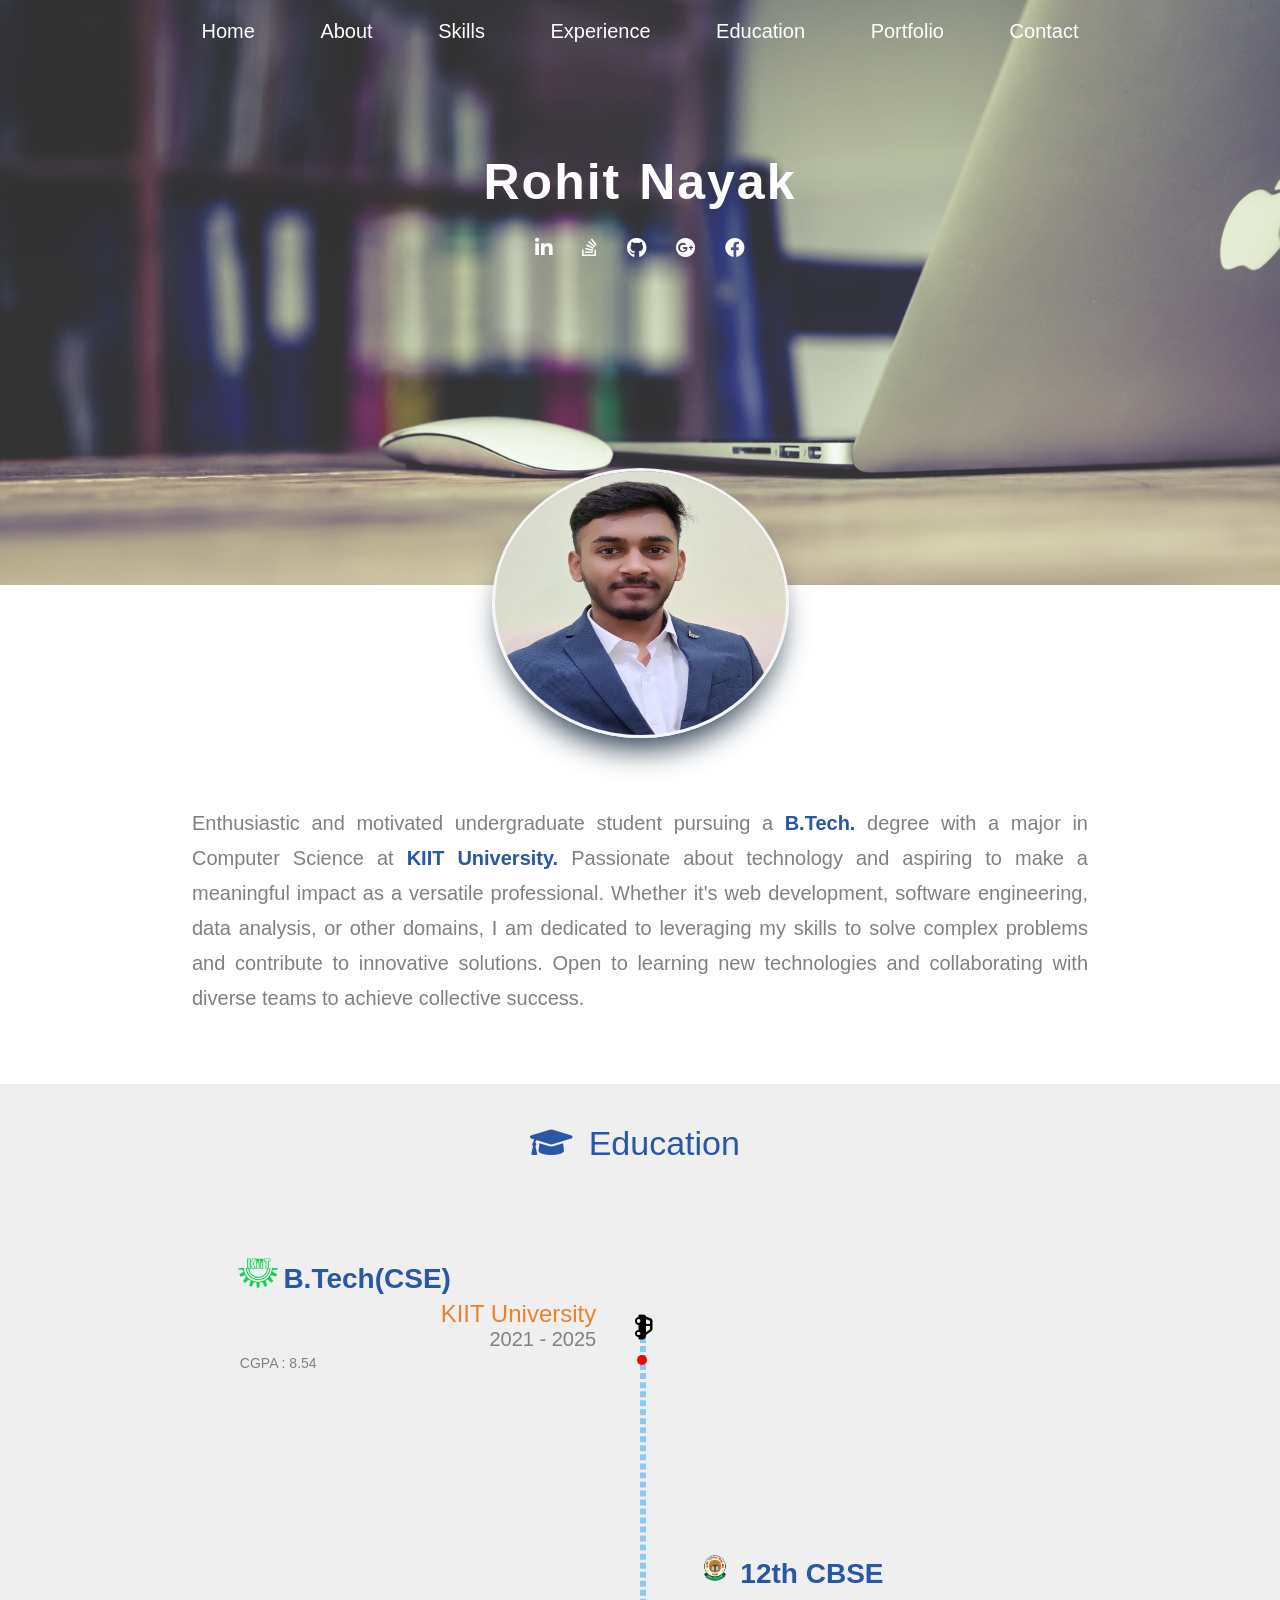
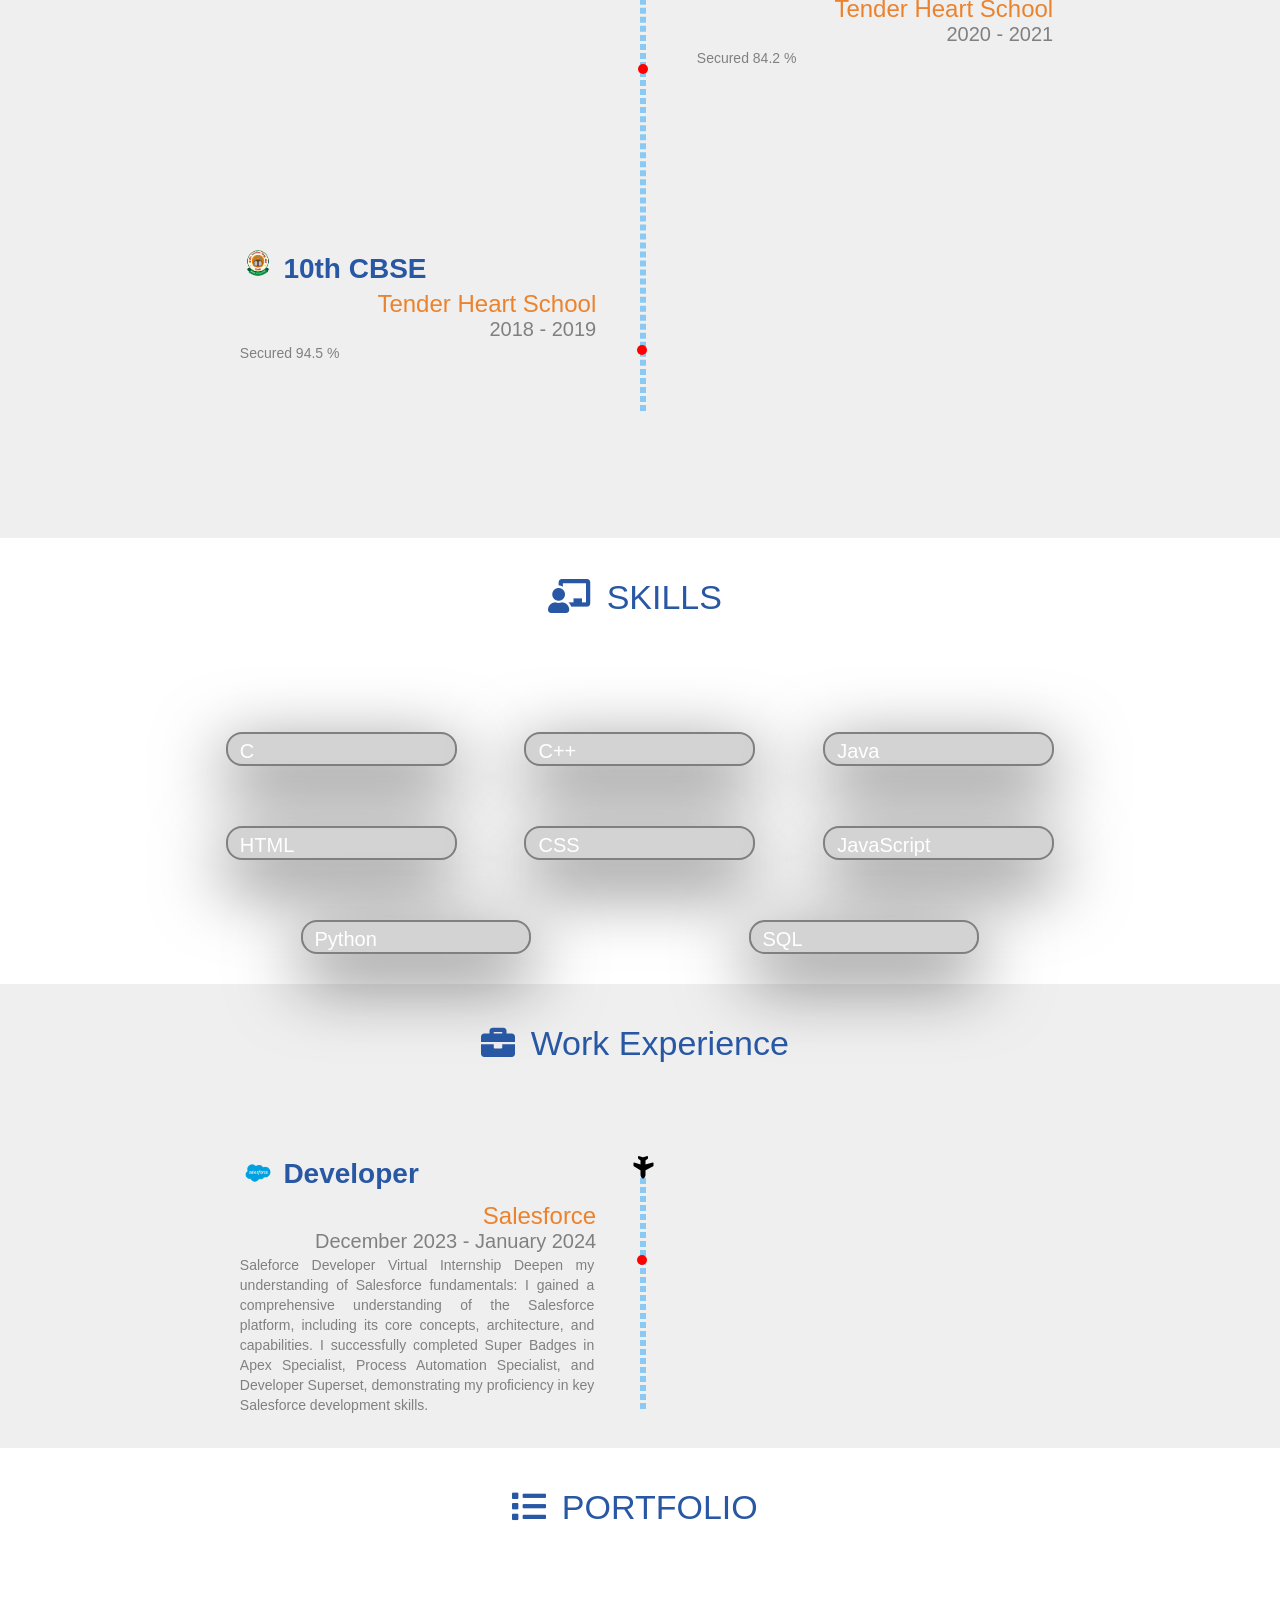
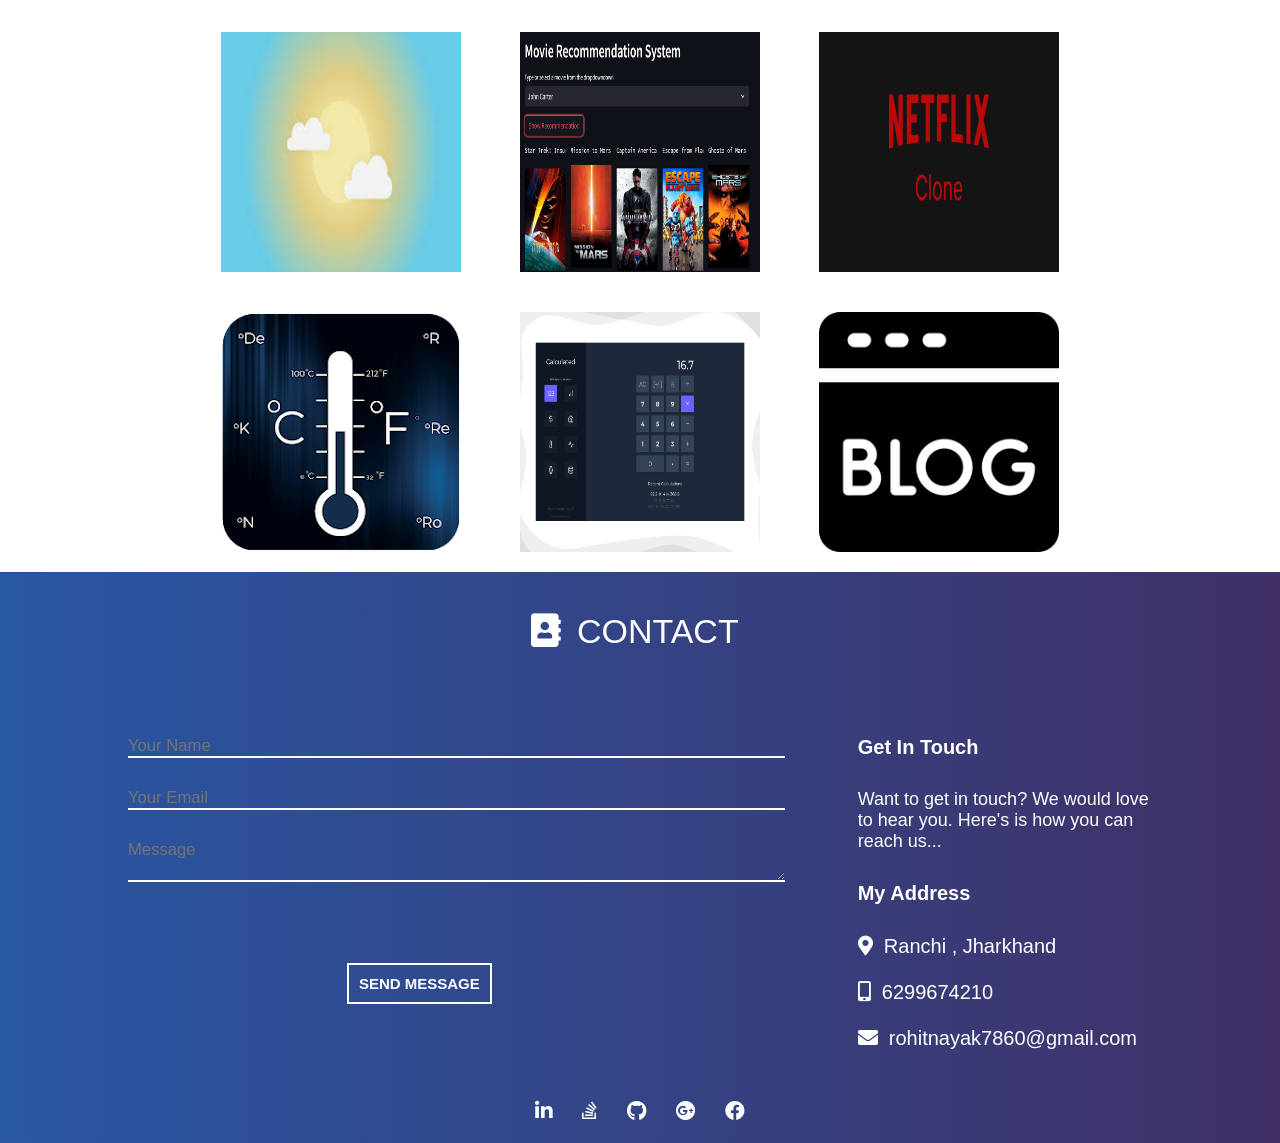
<file: index.html>
<!DOCTYPE html>
<html lang="en">

<head>
    <meta charset="UTF-8">
    <meta http-equiv="X-UA-Compatible" content="IE=edge">
    <meta name="viewport" content="width=device-width, initial-scale=1.0">
    <title>Rohit Nayak</title>
    <link rel="stylesheet" href="style.css">
    <link rel="stylesheet" href="https://use.fontawesome.com/releases/v5.5.0/css/all.css"
        integrity="sha384-B4dIYHKNBt8Bc12p+WXckhzcICo0wtJAoU8YZTY5qE0Id1GSseTk6S+L3BlXeVIU" crossorigin="anonymous">

    <link rel="shortcut icon" href="image/KIIT-logo-HD.png" type="image/x-icon">
</head>

<body>

    <header id="body-header">
        <nav>
            <div class="dropdown-menu text-right">
                <div class="bars">
                    <i class="fas fa-bars"></i>
                </div>
                <div class="dropdown-list nav-menu">    <!--if something goes WRONG I HAVE ADDED NAV-MENU CLASS REMOVE IT!!-->
                    <ul class="no-list-style">
                        <li><a href="#home">Home</a></li>
                        <li><a href="#about">About</a></li>
                        <li><a href="#skills">Skills</a></li>
                        <li><a href="#experience">Experience</a></li>
                        <li><a href="#education">Education</a></li>
                        <li><a href="#portfolio">Portfolio</a></li>
                        <li><a href="#contact">Contact</a></li>
                    </ul>
                </div>
            </div>

            <ul class=" text-center horizontal-nav nav-menu" id="section-name">
                <li><a href="#home">Home</a></li>
                <li><a href="#about">About</a></li>
                <li><a href="#skills">Skills</a></li>
                <li><a href="#experience">Experience</a></li>
                <li><a href="#education">Education</a></li>
                <li><a href="#portfolio">Portfolio</a></li>
                <li><a href="#contact">Contact</a></li>
            </ul>
        </nav>
        <div id="name-social-container">
            <div id="Name">
                Rohit Nayak
            </div>
            <div class="header-nav">
                <nav id="social-link">
                    <ul class=" text-center">
                        <li><a href="https://www.linkedin.com/in/rohit-nayak-rn"><i
                                    class="fab fa-linkedin-in"></i></i></a>
                        </li>
                        <li><a href=""><i class='fab fa-stack-overflow'></i></a></li>
                        <li><a href="https://github.com/rohit8289"><i class='fab fa-github'></i></a></li>
                        <li><a href=""><i class='fab fa-google-plus'></i></a></li>
                        <li><a href=""><i class='fab fa-facebook'></i></a></li>
                </nav>
            </div>
        </div>
    </header>

    <main>

        <section id="about">
            <div class="about-me">
                <img id="My-Image" src="image/new.jpg" alt="No img">
            </div>
            <div id="my-desc">

                    Enthusiastic and motivated undergraduate student pursuing a <span class="text-highlight">B.Tech.</span> degree with a major in Computer Science at <span class="text-highlight">KIIT University.</span> Passionate about technology and aspiring to make a meaningful impact as a versatile professional.
                    Whether it's web development, software engineering, data analysis, or other domains, I am dedicated to leveraging my skills to solve complex problems and contribute to innovative solutions. Open to learning new technologies and
                    collaborating with diverse teams to achieve collective success.
            </div>
        </section>

        <section id="education">
            <h1 class="section-heading mb75px ">
                <span>
                    <i class="fas fa-graduation-cap"></i>
                </span>
                <span> Education </span>
            </h1>
            <div class="timeline">
                <div class="timeline-boxes">
                    <!-- <div style="display: flex; flex-direction: row; flex-basis: 80%;"> -->
                    <div class="timeline-logo">
                        <img src="image/KIIT-logo-HD.png">
                    </div>
                    <h3 class="experience-designation text-align-right" id="logooos"> B.Tech(CSE) </h3>
                    <!-- </div> -->
                    <h4 class="experience-company-name text-align-right"> KIIT University </h4>
                    <h5 class="experience-duration m0 text-align-right"> 2021 - 2025 </h5>

                    <p class="experience-description text-align-justify"> CGPA : 8.54
                    </p>
                </div>
                <div class="timeline-boxes">
                    <div class="timeline-logo">
                        <img
                            src="image/CBSE.png">
                    </div>
                    <h3 class="experience-designation  m0 m-blue text-align-right"> 12th CBSE </h3>
                    <h4 class="experience-company-name text-align-right"> Tender Heart School </h4>
                    <h5 class="experience-duration m0 text-align-right"> 2020 - 2021 </h5>

                    <p class="experience-description text-align-justify"> Secured 84.2 %
                    </p>
                </div>
                <div class="timeline-boxes">
                    <div class="timeline-logo">
                        <img
                            src="image/CBSE.png">
                    </div>
                    <h3 class="experience-designation text-align-right"> 10th CBSE </h3>
                    <h4 class="experience-company-name text-align-right"> Tender Heart School </h4>
                    <h5 class="experience-duration m0 text-align-right"> 2018 - 2019 </h5>

                    <p class="experience-description text-align-justify"> Secured 94.5 %
                    </p>
                </div>
                <div class="timeline-divider">
                    <div class="timeline-traveller">
                        <i class="fas fa-car-side"></i>
                    </div>
                </div>
            </div>
        </section>

        <section id="skills">
            <h1 class="section-heading mb75px ">
                <span>
                    <i class="fas fa-chalkboard-teacher"></i>
                </span>
                <span> SKILLS </span>
            </h1>

            <div class="skills-display">

                <div class="skill-progress">
                    <div class="eighty-five-percent mb-blue" data-value="85" data-visited="false">
                        <div class="skill-name">
                            <span> C </span>
                        </div>
                    </div>

                </div>
                <div class="skill-progress">
                    <div class="ninety-percent mb-blue" data-value="90" data-visited="false">
                        <div class="skill-name">
                            <span> C++ </span>
                        </div>
                    </div>

                </div>
                <div class="skill-progress">
                    <div class="eighty-five-percent mb-blue" data-value="85" data-visited="false">
                        <div class="skill-name">
                            <span> Java </span>
                        </div>
                    </div>

                </div>
                <div class="skill-progress">
                    <div class="eighty-five-percent mb-blue" data-value="85" data-visited="false">
                        <div class="skill-name">
                            <span> HTML </span>
                        </div>
                    </div>

                </div>
                <div class="skill-progress">
                    <div class="seventy-percent mb-blue" data-value="70" data-visited="false">
                        <div class="skill-name">
                            <span> CSS </span>
                        </div>
                    </div>

                </div>
                <div class="skill-progress">
                    <div class="sixty-percent mb-blue" data-value="50" data-visited="false">
                        <div class="skill-name">
                            <span> JavaScript </span>
                        </div>
                    </div>

                </div>
                <div class="skill-progress">
                    <div class="sixty-percent mb-blue" data-value="40" data-visited="false">
                        <div class="skill-name">
                            <span> Python </span>
                        </div>
                    </div>

                </div>

<!--                 <div class="skill-progress">
                    <div class="fifty-percent mb-blue" data-value="50" data-visited="false">
                        <div class="skill-name">
                            <span> ReactJS </span>
                        </div>
                    </div> 
                </div> -->
                <div class="skill-progress">
                    <div class="sixty-five-percent mb-blue" data-value="65" data-visited="false">
                        <div class="skill-name">
                            <span> SQL </span>
                        </div>
                    </div>
                </div>
            </div>
        </section>

        <section id="experience">
            <h1 class="section-heading mb75px ">
                <span>
                    <i class="fas fa-briefcase"></i>
                </span>
                <span> Work Experience </span>
            </h1>
            <div class="timeline">
                <div class="timeline-boxes">
                    <div class="timeline-logo">
                        <img
                            src="image/salesforce-logo.png">
                    </div>
                    <h3 class="experience-designation  m0 m-blue text-align-right"> Developer </h3>
                    <h4 class="experience-company-name text-align-right"> Salesforce </h4>
                    <h5 class="experience-duration m0 text-align-right"> December 2023 - January 2024 </h5>

                    <p class="experience-description text-align-justify">  Saleforce Developer Virtual Internship
                        Deepen my understanding of Salesforce fundamentals: I gained a comprehensive understanding of the 
                       Salesforce platform, including its core concepts, architecture, and capabilities.
                        I successfully completed Super Badges in Apex Specialist, Process Automation Specialist, and 
                       Developer Superset, demonstrating my proficiency in key Salesforce development skills. </p>
                </div>
                
                <div class="timeline-divider">
                    <div class="timeline-traveller">
                        <i class="fas fa-plane"></i>
                    </div>
                </div>
            </div>
        </section>

        <section id="portfolio">
            <h1 class="section-heading mb75px ">
                <span>
                    <i class='fas fa-list'></i>
                </span>
                <span> PORTFOLIO </span>
            </h1>
            <div class="portfolio-section">
                <div class="portfolio-cards" id="card-1">
                    <img src="image/Weather.jpeg" alt="">
                    <div class="overlay">
                        <div class="text"><a href="https://rohit8289.github.io/Weather_app_JS/"><b>Weather App</b><br> Developed a live dynamic Weather app.</a></div>
                    </div>
                </div>
                <div class="portfolio-cards" id="card-2">
                    <!-- <img src="image/codezen.png" alt=""> -->
                    <img src="image/MRS.png" alt="">
                    <div class="overlay">
                        <div class="text"><a href="https://github.com/rohit8289/Movie-Recommendation-System"><b>Movie Recommendation System</b><br>Successfully replicated the intricate design and layout of the Netflix homepage, ensuring a visually identical user interface.</a></div>
                    </div>
                </div>
                <div class="portfolio-cards" id="card-3">
                    <!-- <img src="image/codezen.png" alt=""> -->
                    <img src="image/Netflix Clone.png" alt="">
                    <div class="overlay">
                        <div class="text"><a href="https://rohit8289.github.io/Netflix-Homepage-Clone/"><b>Netflix Homepage Clone</b><br>Successfully replicated the intricate design and layout of the Netflix homepage, ensuring a visually identical user interface.</a></div>
                    </div>
                </div>
                <div class="portfolio-cards" id="card-4">
                    <img src="image/Temp pic.webp" alt="">
                    <div class="overlay">
                        <div class="text"><a href="https://rohit8289.github.io/Temperature_Convertor/"><b>Temperature Convertor</b><br> Developed a temperature converter with support for multiple units, allowing users to seamlessly convert between temperatures.</a></div>
                    </div>
                </div>
                <div class="portfolio-cards" id="card-5">
                    <img src="image/Calculator.png" alt="">
                    <div class="overlay">
                        <div class="text"><a href="https://rohit8289.github.io/Calculator/"><b>Calculator</b><br> Developed a basic using HTML, CSS and JavaScript having basic mathematical functions.</a></div>
                    </div>
                </div>
                <div class="portfolio-cards" id="card-6">
                    <img src="image/blog.png" alt="">
                    <div class="overlay">
                        <div class="text"><a href="https://rohit8289.github.io/Blog-Page/"><b>Blog Page</b><br> Developed a basic using HTML, CSS and JavaScript having basic page layout of a blog website.</a></div>
                    </div>
                </div>
        </section>

        <!-- Using Table tag -->

        <!-- <section id="contact">
            <h1 class="section-heading mb75px ">
                <span id>
                    <i class='fas fa-address-book'></i>
                </span>
                <span> CONTACT </span>
            </h1>
            <div class="contact">
                <table>
                    <tr>
                        <td rowspan="2">
                            <form action="">
                                <input type="text" placeholder="Your Name">
                                <input type="text" placeholder="Your Email">
                                <textarea name="Message" id="" cols="30" rows="2" placeholder="Message"></textarea>
                                <button>SEND MESSAGE</button>
                            </form>
                        </td>
                        <td>
                            <div class="contact-details">
                                <h1>Get In Touch</h1>
                                Lorem ipsum, dolor sit amet consectetur adipisicing elit. Ipsam architecto eveniet
                                ratione,
                                quisquam quis rem in, similique, iste illum illo culpa cumque vero nobis! Tempora fuga
                                iure
                                quod fugit? Labore.
                            </div>
                        </td>
                    </tr>
                    <tr>
                        <td>
                            <div class="contact-details">
                                <h1>My Address</h1>
                                <i class="fas fa-map-marker-alt"></i> &nbsp;Ranchi , Jharkhand<br><br>
                                <i class="fas fa-mobile-alt"></i>&nbsp; 6299674210<br><br>
                                <i class="fas fa-envelope"></i>
                                &nbsp;rohitnayak7860@gmail.com
                            </div>
                        </td>
                    </tr>
                </table> -->

        <section id="contact">
            <h1 class="section-heading mb75px">
                <span>
                    <i class="fas fa-address-book"></i>
                </span>
                <span> CONTACT </span>
            </h1>
            <div class="contact">
                <div id="contact-form-container">
                    <form id="contact-form">
                        <input id="input-name" name="name" type="text" placeholder="Your Name">
                        <input id="input-email" name="input-email" type="text" required placeholder="Your Email">
                        <textarea id="input-message" name="input-message" rows="2" cols=40
                            placeholder="Message"></textarea>
                        <button class="sub-btn" type="submit">SEND MESSAGE</button>
                    </form>
                </div>
                <div class="contact-details">
                    <h1>Get In Touch</h1>
                    <p>Want to get in touch? We would love to hear you. Here's is how you can reach us...</p>
                    <h1>My Address</h1>
                    <i class="fas fa-map-marker-alt"></i> &nbsp;Ranchi , Jharkhand<br><br>
                    <i class="fas fa-mobile-alt"></i>&nbsp; 6299674210<br><br>
                    <i class="fas fa-envelope"></i>
                    &nbsp;rohitnayak7860@gmail.com
                </div>
            </div>
            <div class="header-nav">
                <nav id="social-link">
                    <ul class=" text-center">
                        <li><a href="https://www.linkedin.com/in/rohit-nayak-rn"><i class="fab fa-linkedin-in"></i></a>
                        </li>
                        <li><a href=""><i class='fab fa-stack-overflow'></i></a></li>
                        <li><a href="https://github.com/rohit8289"><i class='fab fa-github'></i></a></li>
                        <li><a href=""><i class='fab fa-google-plus'></i></a></li>
                        <li><a href=""><i class='fab fa-facebook'></i></a></li>
                </nav>
            </div>
        </section>
    </main>

    <script src="script.js"></script>
</body>
</html>
</file>
<file: style.css>
* {
    margin: 0;
    padding: 0;
    font-family: sans-serif;
    font-size: 20px;
}

body::-webkit-scrollbar{
    display: none;
  }

#body-header {
    background-image: url(image/macbook_mouse.jpg);
    height: 65vh;
    background-size: cover;
    background-position: center;
    background-attachment: fixed;
    opacity: 0.8;
}

.text-center {
    text-align: center;
}

.header-nav li {
    display: inline-block;
    list-style: none;
}

.header-nav a {
    text-decoration: none;
    color: white;
}

#section-name li {
    margin: 1rem 1.5rem;
    font-weight: 100;
    font-size: 0.8rem;
    display: inline-block;
}

#section-name li a:hover {
    text-decoration: none;
    color: lightgrey;
    border-bottom: 2px solid grey;
    transition: color 0.5s;
}

/* For horizontal bar displayed when screen size is reduced */

.bars{
    display: inline-block;
    color: white;
    margin-right: 5%;
    display: none;
}

.bars i {
    font-size: 1.3rem;
}

.horizontal-nav li{
    display: inline-block;
}

.horizontal-nav li a{
    text-decoration: none;
    color: white;
}

.text-right{
    text-align: right;
}

.dropdown-list{
    margin: 0;
    display: none;
    background-color: #828470;
    box-shadow: 0px 4px 8px 1px #535547;
}

.dropdown-list ul{
    margin: 0.2rem 0.2rem;
    text-align: left;
    padding: 0px 0.8rem;
}

.dropdown-menu:hover .dropdown-list{
    display: block;
    position: absolute;
    right: 3%;
}

.dropdown-list li{
    display: block;
    margin: 0.4rem 0px;
}

.no-list-style{
    list-style: none;
}

.no-list-style li {
    font-weight: 100;
    font-size: 0.9rem;
}

.no-list-style li a{
    list-style: none;
    color: white;
    text-decoration: none;
}

/* For social links */

#social-link li {
    margin: 1rem 0.6rem;
}

#social-link li a:hover {
    text-decoration: none;
    color: lightgrey;
    border: 2px solid grey;
    padding: 10px;
    border-radius: 50%;
    transition: color 0.5s;
    box-shadow: 0px 0px 6px 4px rgba(230, 196, 196, 0.3);
}

/* For name and social container */

#name-social-container {
    margin-top: 10vh;
}

#Name {
    color: white;
    font-size: 2.5rem;
    text-align: center;
    /* margin-top: 5rem; */
    margin-bottom: 0.3rem;
    font-weight: 700;
    word-spacing: 0.1rem;
    letter-spacing: 0.1rem;
}

/* For different sections in resume */

section {
    width: 100%;
    display: flex;
    flex-direction: column;
    align-items: center;
}

section:nth-child(2n) {
    background-color: #9e9b9b29;
}

section:nth-child(2n + 1) {
    background-color: white;
}

/* For heading */

.section-heading {
    width: auto;
    padding: 20px 10px 10px;
    margin: 10px auto;
    font-weight: 400;
}

.section-heading span {
    font-size: 1.7rem;
    color: #2857a4;
    display: inline-block;
    padding-top: 10px;
    margin-right: 0.5rem;
}

.section-heading i {
    font-size: 100%;
}

/* For image */

#My-Image {
    box-sizing: border-box;
    border-radius: 50%;
    height: 100%;
    width: 100%;
    border: 3px solid whitesmoke;
    box-shadow: rgb(38, 57, 77) 0px 20px 30px -10px;
}

/* For about-desc */

#about {
    position: relative;
    height: auto;
    width: 100%;
}

.about-me {
    height: 30vh;
    width: 33vh;
    margin: auto;
    margin-top: -13vh;
}

#my-desc {
    padding: 68px;
    width: 70%;
    height: 100%;
    margin: auto;
    font-family: Arial, Helvetica, sans-serif;
    text-align: justify;
    color: grey;
    line-height: 35px;
    font-weight: 100;
    font-size: 1rem;
}



/* For skills section */

.skills-display {
    width: 70%;
    height: auto;
    display: flex;
    flex-wrap: wrap;
    justify-content: space-around;
}

.skill-progress {
    border: 2px solid grey;
    width: 7rem;
    height: 1.5rem;
    background-color: lightgrey;
    border-radius: 0.8rem;
    flex-basis: 25.3333%;
    /* To decide how many elements in one line divide accordingly */
    margin: 30px;
    box-shadow: rgba(0, 0, 0, 0.56) 0px 22px 70px 4px;
}

.skill-progress>div {
    border-radius: 22px 0px 0px 22px;
}

.skill-name span {
    color: white;
    font-size: 1rem;
    margin-left: 12px;
    display: block;
    padding-top: 6px;
}

/* For portfolio section */

.portfolio-section {
    width: 70%;
    height: auto;
    display: flex;
    flex-wrap: wrap;
    flex-direction: row;
    justify-content: space-around;
}

.portfolio-cards {
    width: 12rem;
    height: 12rem;
    margin: 1rem;
    position: relative;
}

.portfolio-cards img {
    height: 12rem;
    width: 12rem;
}

/* For displaying text when hovered */

.overlay {
    position: absolute;
    top: 0;
    bottom: 0;
    left: 0;
    right: 0;
    height: 100%;
    width: 100%;
    opacity: 0;
    transition: .2s ease-out, border-radius -5ms;
    background-color: rgba(0, 0, 0, 0.6);
}

.portfolio-cards:hover .overlay {
    opacity: 1;
    border: 5px solid rgb(101, 101, 234);
    border-radius: 30px;
    box-shadow: rgb(38, 57, 77) 0px 20px 30px -10px;
}

.text {
    box-sizing: border-box;
    color: white;
    /* font-size: 21px; */
    position: absolute;
    width: 100%;
    height: 70%;
    overflow-wrap: break-word;
    /*to wrap the word*/
    text-align: center;
    top: 25%;
}

.text a {
    text-decoration: none;
    color: white;
    font-size: 16px;
}

/* Contact section */

#contact {
    background-image: linear-gradient(to right, #2857a4, #403066);
    color: white;
}

.contact {
    display: flex;
    width: 80%;
    height: auto;
}

#contact span {
    color: white;
}

#contact-form-container {
    width: 160%;
}

.contact input,
textarea {
    display: block;
    border: none;
    border-bottom: 2px solid white;
    background-color: inherit;
    width: 90%;
    margin-bottom: 30px;
    font-size: smaller;
    overflow: scroll;
    overflow-y: hidden;
    overflow-x: hidden;
}

.contact button {
    background-color: inherit;
    color: white;
    border: 2px solid white;
    font-size: 15px;
    margin-left: 30%;
    margin-top: 7%;
    padding: 10px;
    font-weight: bold;
}

.contact button:hover {
    background: white;
    color: #13386fe0;
}

/* td {
    width: 50%;
} */

.contact-details,h1 {
    margin-bottom: 30px;
}

.contact-details {
    font-size: 1rem;
}

.contact-details p{
    margin-bottom: 30px;
    font-size: 0.9rem;
}

/* TIMELINE SECTION */

.timeline {
    position: relative;
    width: 70%;
    /* border: 2px solid black; */
}

.timeline-boxes {
    position: relative;
    width: 40%;
    height: 280px;
    min-height: 150px;
    /* border: 2px solid red; */
    left: 4%;
    margin: 5px;
    padding: 5px;
    /* overflow: hidden; */
}

.timeline-boxes:nth-child(2n) {
    left: 55%;
}

.timeline-boxes:nth-child(2n+1)::after {
    content: '';
    position: absolute;
    top: 35%;
    right: -12.5%;
    border-radius: 50%;
    width: 0.5rem;
    height: 0.5rem;
    background-color: red;
    z-index: 1;

}

.timeline-boxes:nth-child(2n)::after {
    content: '';
    position: absolute;
    top: 40%;
    left: -14%;
    border-radius: 50%;
    width: 0.5rem;
    height: 0.5rem;
    background-color: red;
    z-index: 1;
}

.timeline-logo {
    position: relative;
    display: inline-block;
    width: 40px;
    height: 12%;
    /* align-items: end;
    text-align: end; */
    /* overflow: hidden; */
    /* overflow: scroll; */
}


.timeline-logo>img {
    width: 100%;
    display: inline-block;

}

/* #logooos::before{
    /* content: url(image/KIIT-logo-HD.png); 
    content: '';
background-image: url(image/KIIT-logo-HD.png);
background-size: contain;
    display: inline-block;
    height: 12%;
    width: 40px;
}*/

/* .timeline-logo>h3{
    /* margin-left:225px; 
    display: inline-block;

} */



.timeline-divider {
    position: absolute;
    height: 75%;
    width: 0;
    border: 3px dashed #0096fa6b;
    top: 10%;
    left: 50%;
}

.timeline-traveller {
    position: sticky;
    top: 10%;
    transform: rotate(90deg);
    z-index: 2;
}

.timeline-traveller i {
    margin-top: -35px;
    display: block;
}

/* WORK EXPERIENCE */

.experience-designation {
    font-size: 1.4rem;
    display: inline-block;
    color: #2857a4;
}

.experience-company-name {
    margin: 5px 0 0;
    color: #eb822d;
    font-weight: 400;
    font-size: 1.2rem;
}

.experience-duration {
    color: #9e9b9b;
    font-weight: 100;
    color: grey;
    font-size: 1rem;
}

.experience-description {
    font-size: 14px;
    padding: 2px;
    color: grey;
    line-height: 20px;
    overflow: hidden;
}

/* Commonly used class */

.text-highlight {
    color: #2857a4;
    font-weight: 600;
}

.mb75px {
    margin-bottom: 75px;
}

.text-align-justify {
    text-align: justify;
}

.text-align-right {
    text-align: right;
}

.eighty-five-percent {
    width: 85%;
    height: inherit;
}

.mb-blue {
    background-color: #2857a4;
}

.ninety-percent {
    width: 90%;
    height: inherit;
    background-color: green;
}

.seventy-percent {
    width: 70%;
    height: inherit;
    background-color: red;
}

.sixty-percent {
    width: 60%;
    height: inherit;
    background-color: orange;
}

.sixty-five-percent {
    width: 65%;
    height: inherit;
    background-color: turquoise;
}

.fifty-percent {
    width: 50%;
    height: inherit;
    background-color: rgb(94, 142, 95);
}


/* For responsiveness */

@media only screen and (max-width: 768px) {


    .timeline-boxes {
        width: 90%;
        left: 10% !important;
    }

    .timeline-boxes::after {
        left: -10.1% !important;
    }

    .timeline-divider {
        top: 10%;
        left: 2%;
    }

    #contact-form {
        margin-left: 0%;
    }

    .contact {
        flex-wrap: wrap;
    }

    .contact-details {
        width: 80%;
        margin: 10%;
    }

    #contact-form-container {
        width: 80%;
        margin: 10%;
    }
}

@media only screen and (max-width: 572px) {
    
    .timeline-box {
        width: 100%;
        left: 10% !important;
    }

    .bars {
        display: block;
    }
    
    
    #section-name {
        display: none;
    } 
}
</file>
